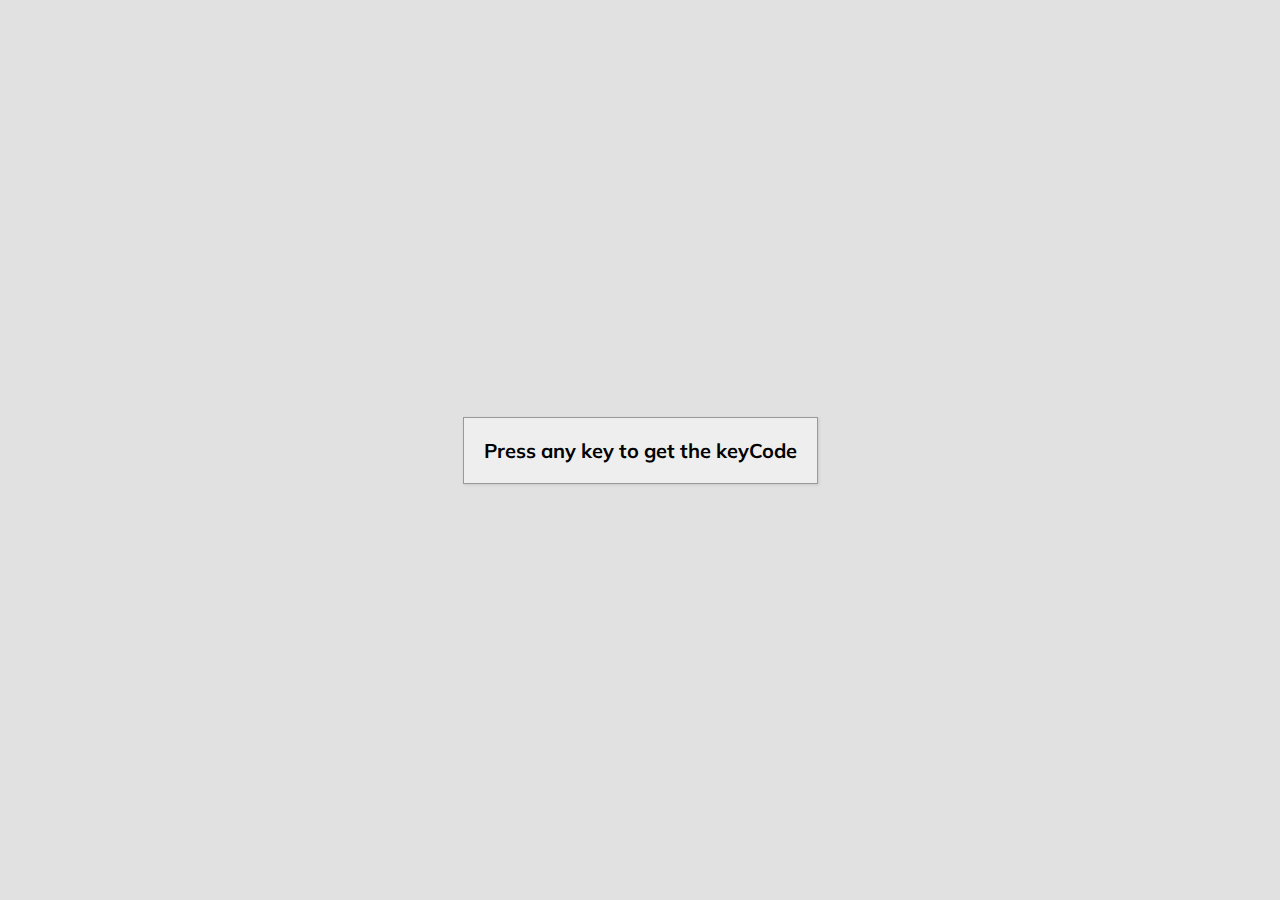
<file: Event KeyCodes/index.html>
<!DOCTYPE html>
<html lang="en">
<head>
    <meta charset="UTF-8">
    <meta http-equiv="X-UA-Compatible" content="IE=edge">
    <meta name="viewport" content="width=device-width, initial-scale=1.0">
    <link rel="stylesheet" href="https://cdnjs.cloudflare.com/ajax/libs/font-awesome/6.1.1/css/all.min.css" integrity="sha512-KfkfwYDsLkIlwQp6LFnl8zNdLGxu9YAA1QvwINks4PhcElQSvqcyVLLD9aMhXd13uQjoXtEKNosOWaZqXgel0g==" crossorigin="anonymous" referrerpolicy="no-referrer" />
    <link rel="stylesheet" href="style.css">
    <title>Event KeyCodes</title>
</head>
<body>

    <div id="insert">
        <div class="key">
            Press any key to get the keyCode
        </div>
    </div>

    <script src="script.js"></script>
</body>
</html>
</file>
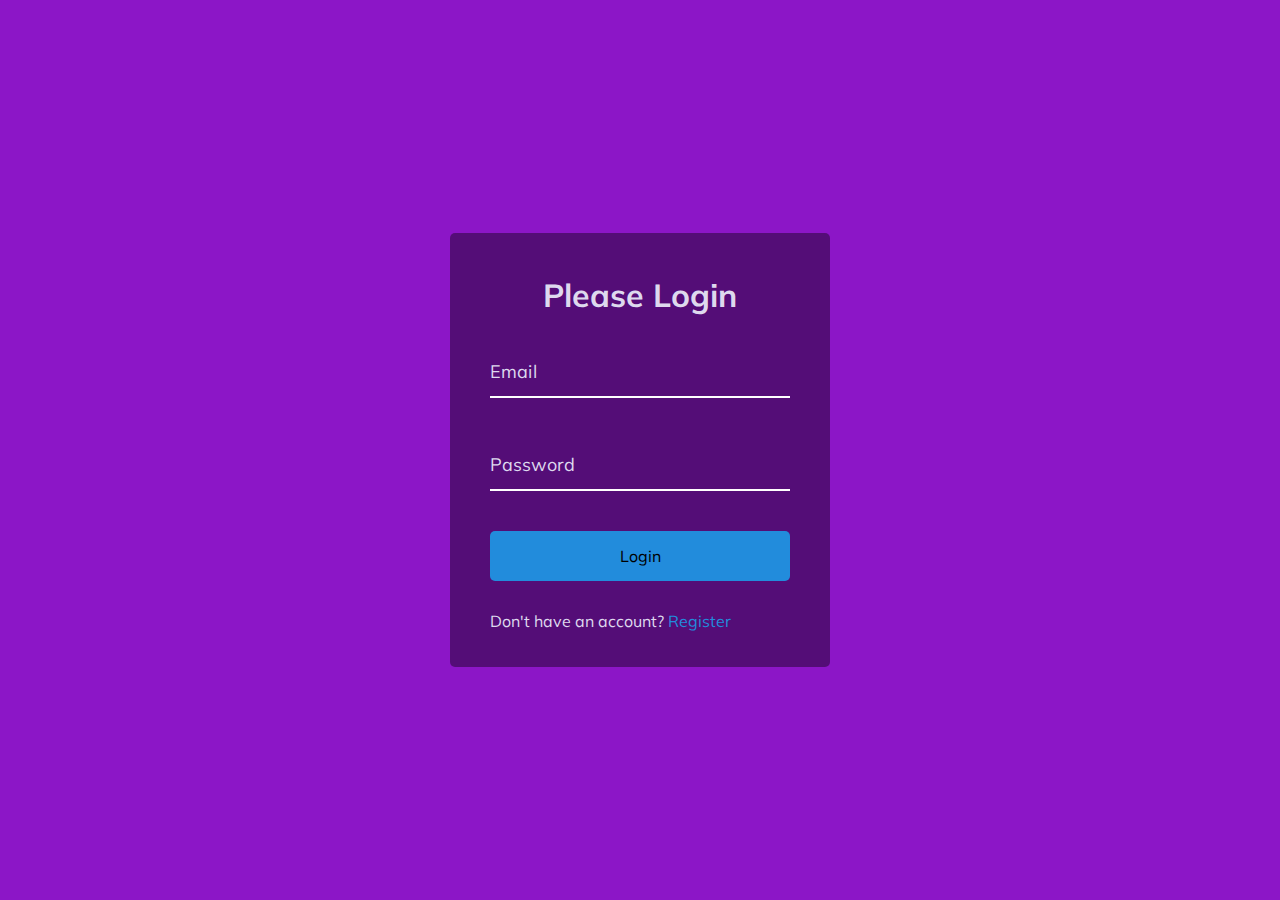
<file: Form Input Wave/index.html>
<!DOCTYPE html>
<html lang="en">
<head>
    <meta charset="UTF-8">
    <meta http-equiv="X-UA-Compatible" content="IE=edge">
    <meta name="viewport" content="width=device-width, initial-scale=1.0">
    <link rel="stylesheet" href="https://cdnjs.cloudflare.com/ajax/libs/font-awesome/6.1.1/css/all.min.css" integrity="sha512-KfkfwYDsLkIlwQp6LFnl8zNdLGxu9YAA1QvwINks4PhcElQSvqcyVLLD9aMhXd13uQjoXtEKNosOWaZqXgel0g==" crossorigin="anonymous" referrerpolicy="no-referrer" />
    <link rel="stylesheet" href="style.css">
    <title>Form Input Wave</title>
</head>
<body>
    <div class="container">
        <h1>Please Login</h1>
        <form>
            <div class="form-control">
                <input type="text" required>
                <label>Email</label>
            </div>

            <div class="form-control">
                <input type="password" required>
                <label>Password</label>
            </div>
            
            <button class="btn">Login</button>
    
            <p class="text">Don't have an account? <a href="#">Register</a></p>
        </form>

    </div>
    <script src="script.js"></script>
</body>
</html>
</file>
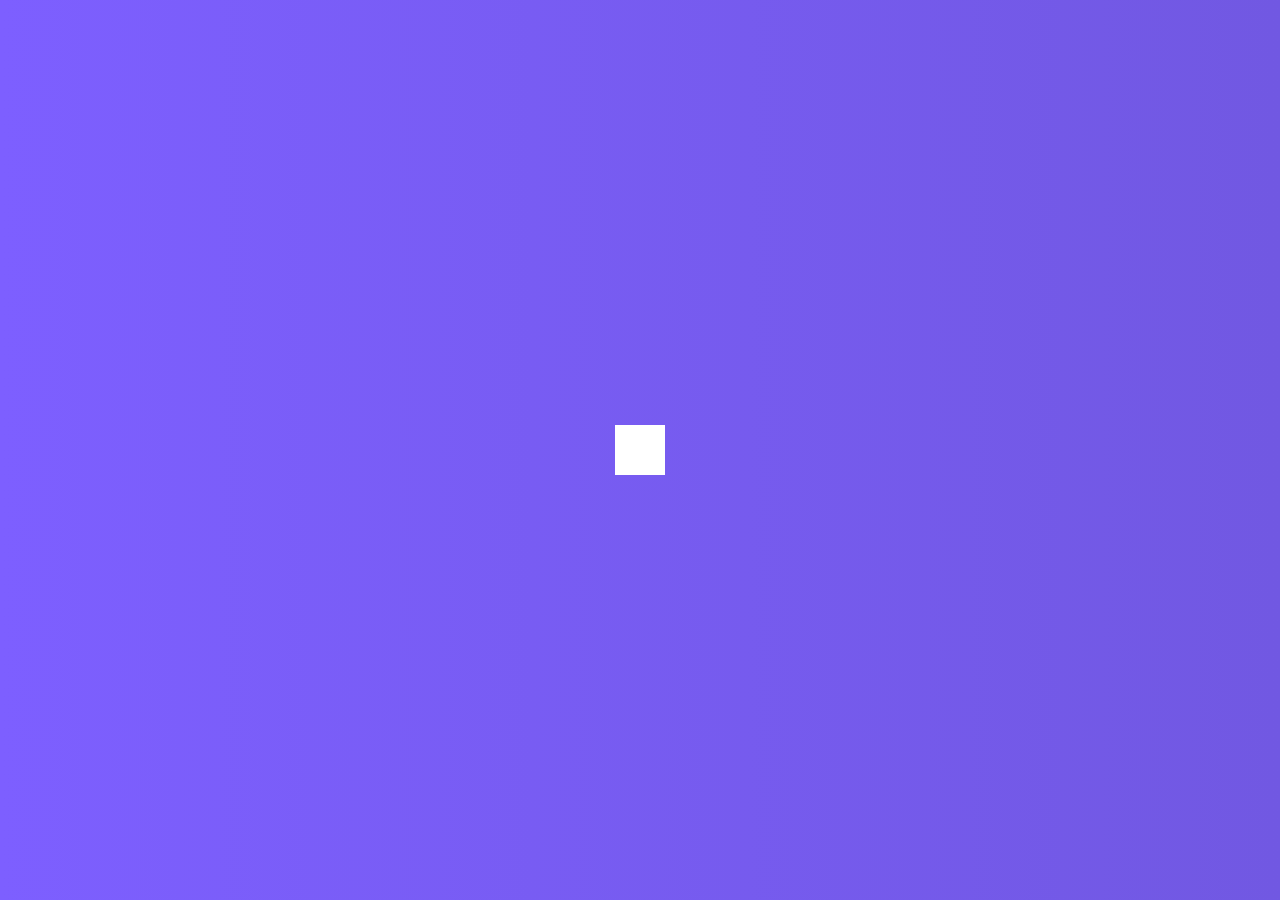
<file: Hidden Search Widget/index.html>
<!DOCTYPE html>
<html lang="en">
<head>
    <meta charset="UTF-8">
    <meta http-equiv="X-UA-Compatible" content="IE=edge">
    <meta name="viewport" content="width=device-width, initial-scale=1.0">
    <link rel="stylesheet" href="https://cdnjs.cloudflare.com/ajax/libs/font-awesome/6.1.1/css/all.min.css" integrity="sha512-KfkfwYDsLkIlwQp6LFnl8zNdLGxu9YAA1QvwINks4PhcElQSvqcyVLLD9aMhXd13uQjoXtEKNosOWaZqXgel0g==" crossorigin="anonymous" referrerpolicy="no-referrer" />
    <link rel="stylesheet" href="style.css">
    <title>Hidden Search</title>
</head>
<body>
    <div class="search">
        <input type="text" class="input" placeholder="Search...">
        <button class="btn">
            <i class="fas fa-search"></i>
        </button>
    </div>
    <script src="script.js"></script>
</body>
</html>
</file>
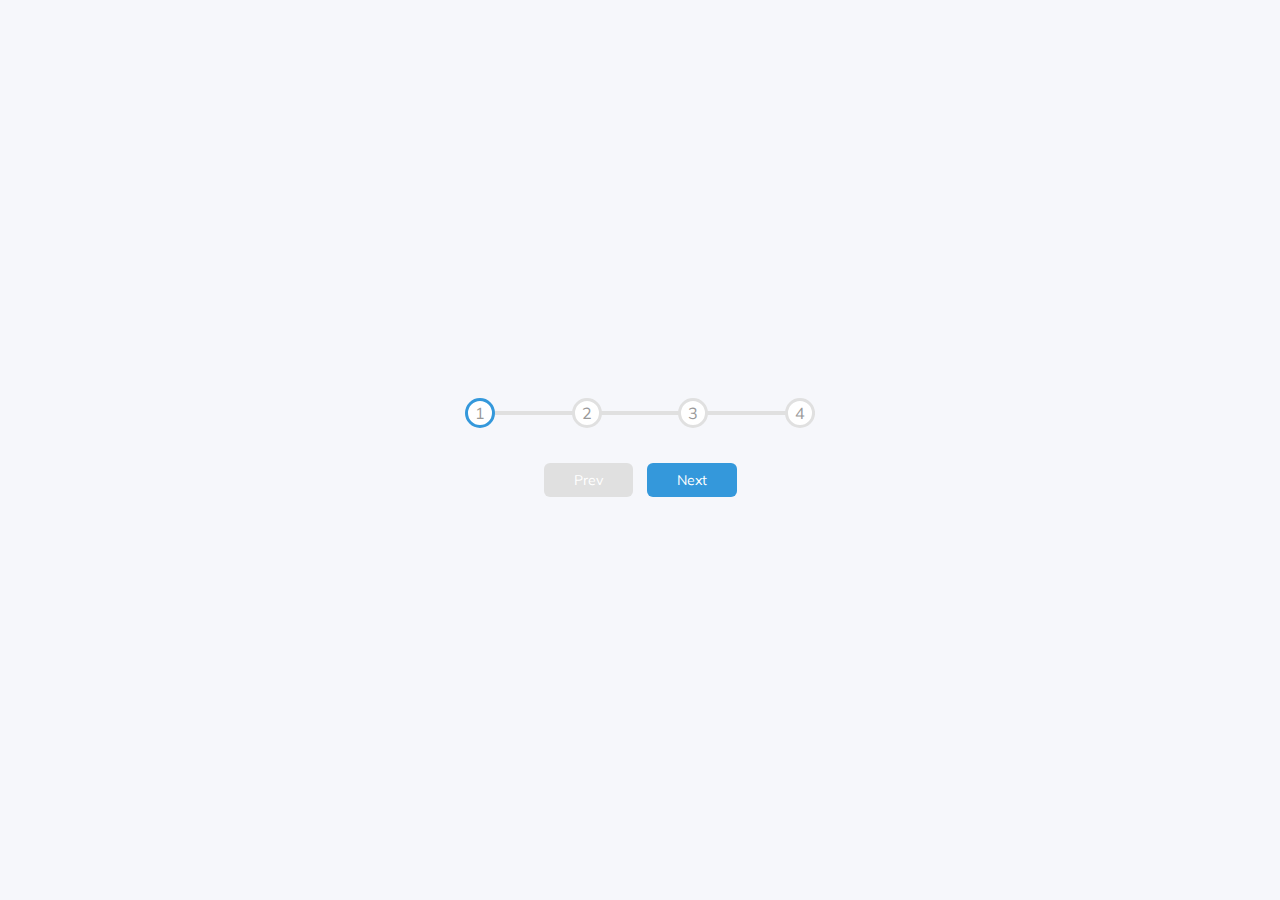
<file: Progress Steps/index.html>
<!DOCTYPE html>
<html lang="en">
<head>
    <meta charset="UTF-8">
    <meta http-equiv="X-UA-Compatible" content="IE=edge">
    <meta name="viewport" content="width=device-width, initial-scale=1.0">
    <link rel="stylesheet" href="https://cdnjs.cloudflare.com/ajax/libs/font-awesome/6.1.1/css/all.min.css" integrity="sha512-KfkfwYDsLkIlwQp6LFnl8zNdLGxu9YAA1QvwINks4PhcElQSvqcyVLLD9aMhXd13uQjoXtEKNosOWaZqXgel0g==" crossorigin="anonymous" referrerpolicy="no-referrer" />
    <link rel="stylesheet" href="style.css">
    <title>Progress Steps</title>
</head>
<body>
    <div class="container">
        <div class="progress-container">
            <div class="progress" id="progress"></div>
                <div class="circle active">1</div>
                <div class="circle">2</div>
                <div class="circle">3</div>
                <div class="circle">4</div>
        </div>
        <button class="btn" id="prev" disabled>Prev</button>
        <button class="btn" id="next" >Next</button>
    </div>
    <script src="script.js"></script>
</body>
</html>
</file>
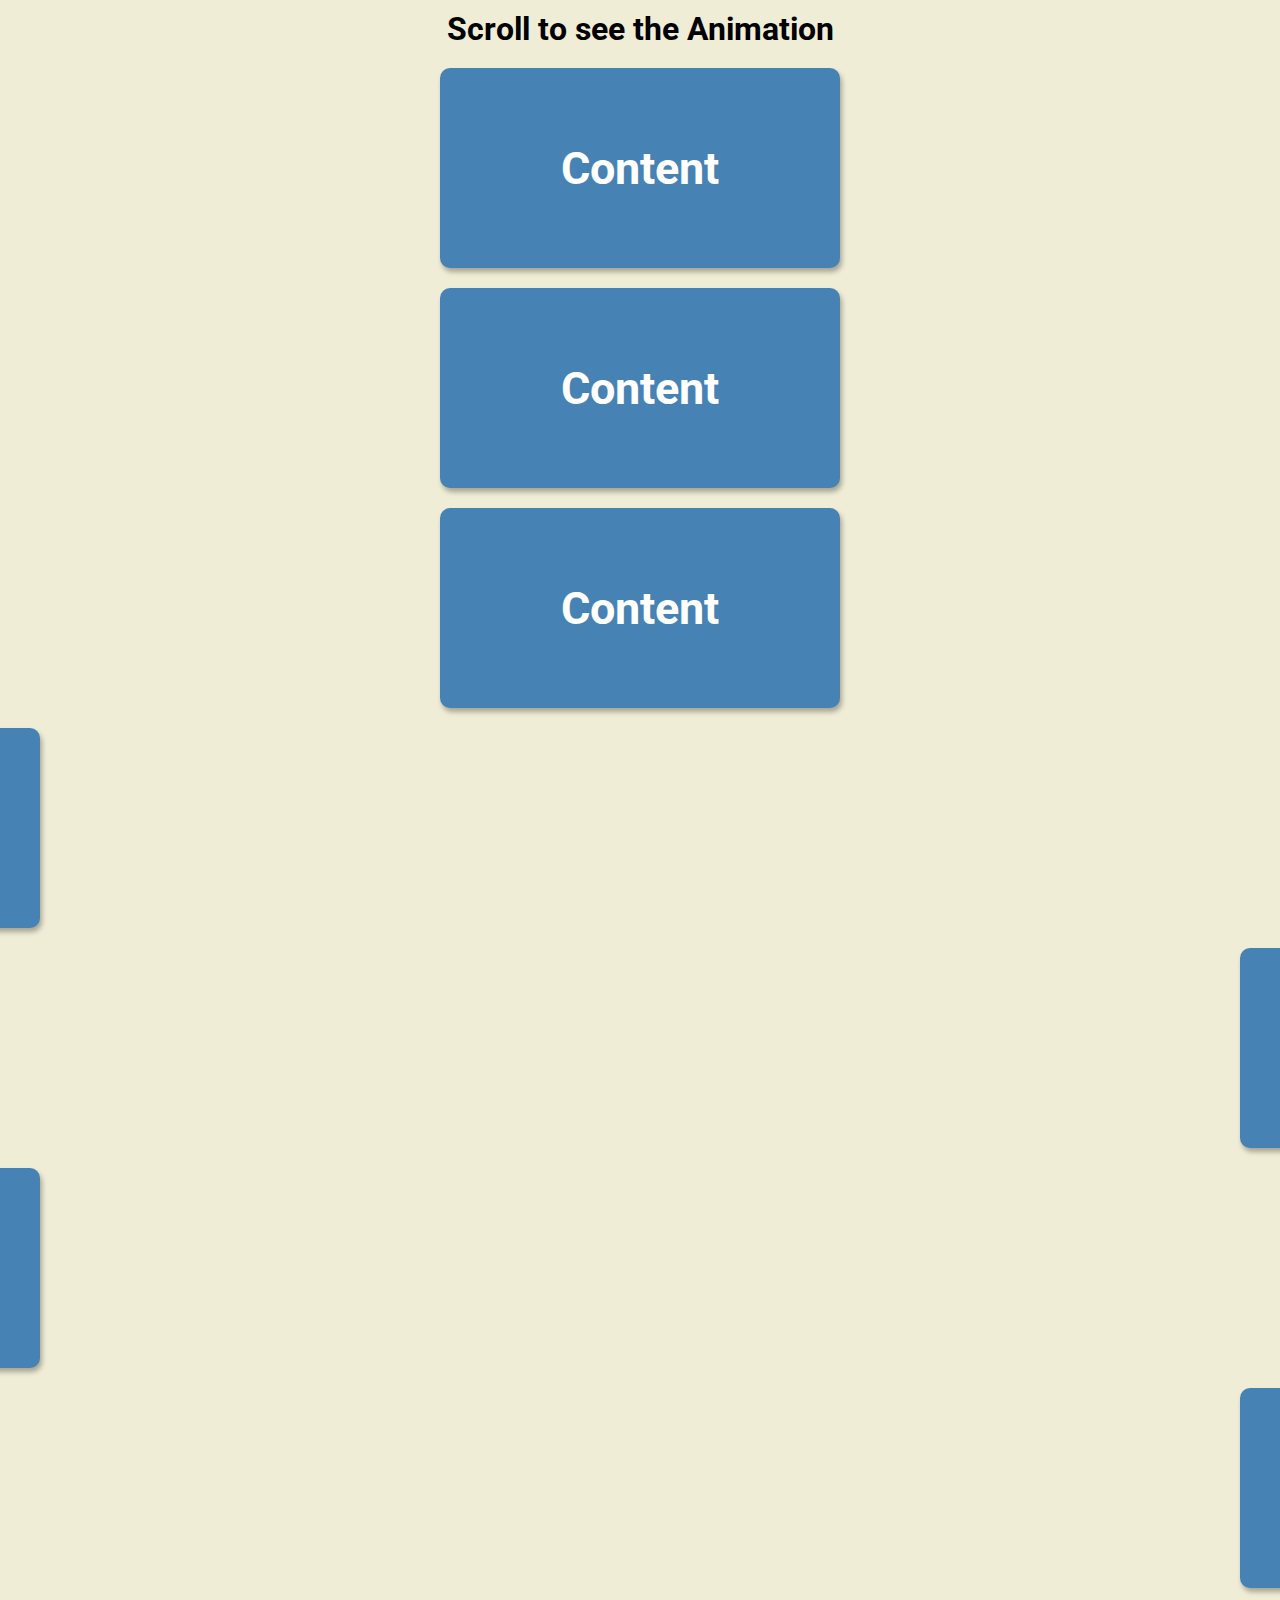
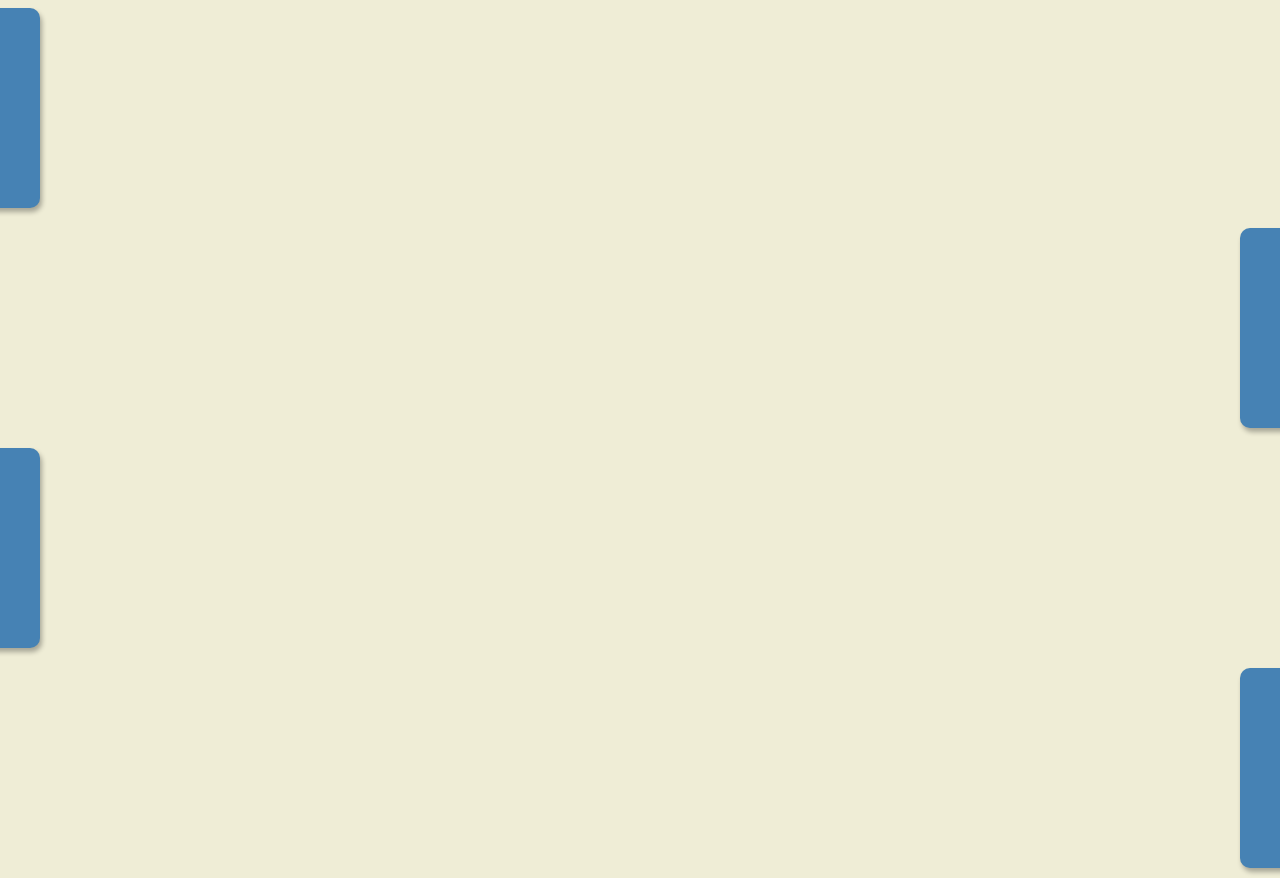
<file: Scroll Animation/index.html>
<!DOCTYPE html>
<html lang="en">
<head>
    <meta charset="UTF-8">
    <meta http-equiv="X-UA-Compatible" content="IE=edge">
    <meta name="viewport" content="width=device-width, initial-scale=1.0">
    <link rel="stylesheet" href="https://cdnjs.cloudflare.com/ajax/libs/font-awesome/6.1.1/css/all.min.css" integrity="sha512-KfkfwYDsLkIlwQp6LFnl8zNdLGxu9YAA1QvwINks4PhcElQSvqcyVLLD9aMhXd13uQjoXtEKNosOWaZqXgel0g==" crossorigin="anonymous" referrerpolicy="no-referrer" />
    <link rel="stylesheet" href="style.css">
    <title>Scroll Animation</title>
</head>
<body>
    <h1>Scroll to see the Animation</h1>
    <div class="box"><h2>Content</h2></div>
    <div class="box"><h2>Content</h2></div>
    <div class="box"><h2>Content</h2></div>
    <div class="box"><h2>Content</h2></div>
    <div class="box"><h2>Content</h2></div>
    <div class="box"><h2>Content</h2></div>
    <div class="box"><h2>Content</h2></div>
    <div class="box"><h2>Content</h2></div>
    <div class="box"><h2>Content</h2></div>
    <div class="box"><h2>Content</h2></div>
    <div class="box"><h2>Content</h2></div>
    <script src="script.js"></script>
</body>
</html>
</file>
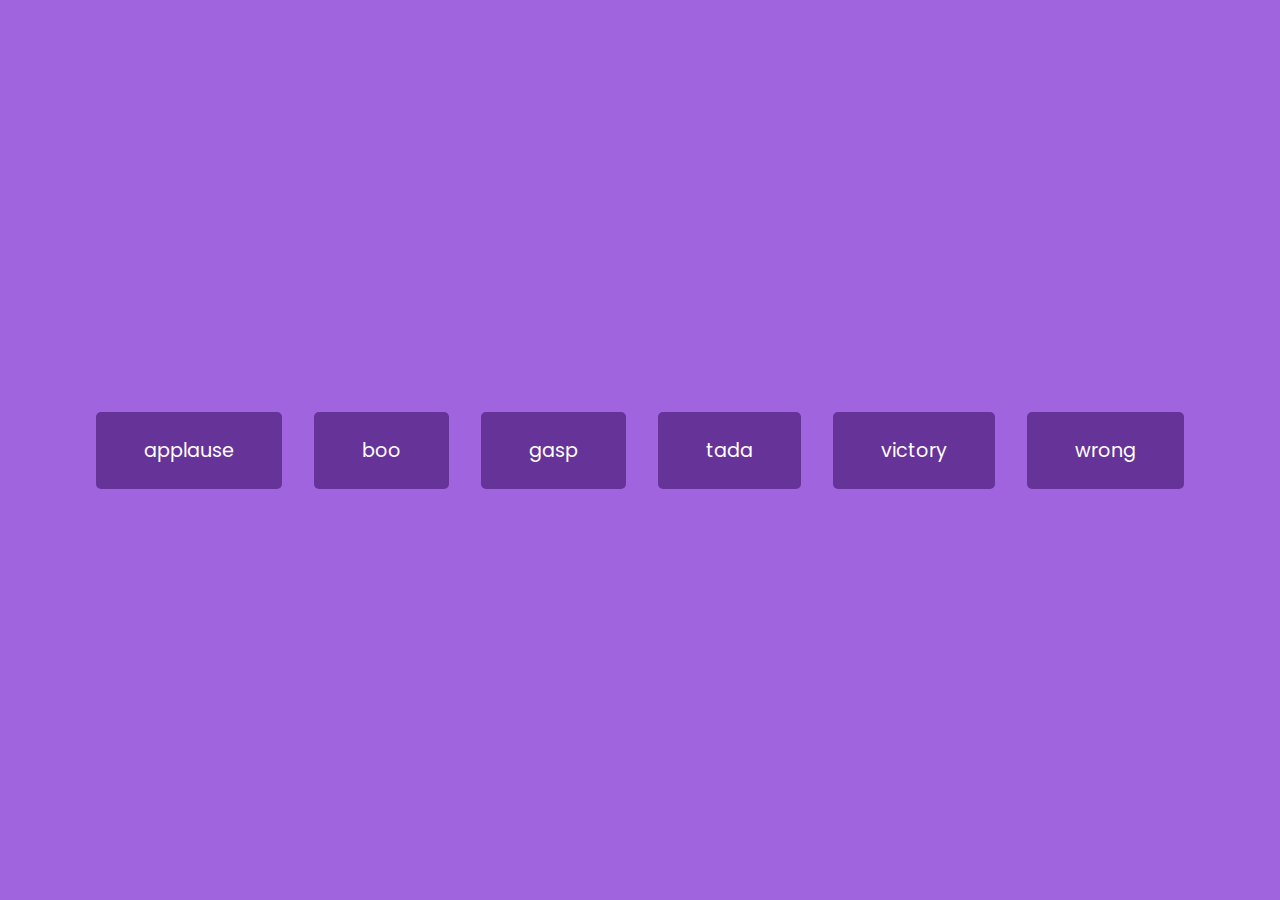
<file: Sound Board/index.html>
<!DOCTYPE html>
<html lang="en">
  <head>
    <meta charset="UTF-8" />
    <meta name="viewport" content="width=device-width, initial-scale=1.0" />
    <link rel="stylesheet" href="style.css" />
    <title>Sound Board</title>
  </head>
  <body>
    <audio id="applause" src="sounds/applause.mp3"></audio>
    <audio id="boo" src="sounds/boo.mp3"></audio>
    <audio id="gasp" src="sounds/gasp.mp3"></audio>
    <audio id="tada" src="sounds/tada.mp3"></audio>
    <audio id="victory" src="sounds/victory.mp3"></audio>
    <audio id="wrong" src="sounds/wrong.mp3"></audio>

    <div id="buttons"></div>

    <script src="script.js"></script>
  </body>
</html>
</file>
<file: Event KeyCodes/style.css>
@import url('https://fonts.googleapis.com/css2?family=Muli&display=swap');

*{
    box-sizing: border-box;
}


body{
    background-color: #e1e1e1;
    font-family: 'Muli', 'sans-serif';
    display: flex;
    align-items: center;
    justify-content: center;
    text-align: center;
    height: 100vh;
    overflow: hidden;
    margin: 0;
}

.key {
    border: 1px solid #999;
    background-color: #eee;
    box-shadow: 1px 1px 3px rgba(0,0,0,0.1);
    display: inline-flex;
    align-items: center;
    font-size: 20px;
    font-weight: bold;
    padding: 20px;
    flex-direction: column;
    margin: 10px;
    min-width: 150px;
    position: relative;
}

.key small {
    position: absolute;
    top: -24px;
    left: 0;
    text-align: center;
    width: 100%;
    color: #555;
    font-size: 14px;
    
}
</file>
<file: Form Input Wave/style.css>
@import url('https://fonts.googleapis.com/css2?family=Muli&display=swap');

*{
    box-sizing: border-box;
}


body{
    background-color: #8c16c7;
    color: #ded9ee;
    font-family: 'Muli', 'sans-serif';
    display: flex;
    flex-direction: column;
    align-items: center;
    justify-content: center;
    height: 100vh;
    overflow: hidden;
    margin: 0;
}

.container {
    background-color: rgba(0, 0, 0, 0.4);
    padding: 20px 40px;
    border-radius: 5px;
}

.container h1 {
    text-align: center;
    margin-bottom: 30px;
}

.container a {
    text-decoration: none;
    color: #228cdc;
}

.btn {
    cursor: pointer;
    display: inline-block;
    width: 100%;
    background: #228cdc;
    padding: 15px;
    font-family: inherit;
    font-size: 16px;
    border: 0;
    border-radius: 5px;
}

.btn:focus {
    outline: 0;
}

.btn:active {
    transform: scale(.95);
}

.text {
    margin-top: 30px;
}

.form-control {
    position: relative;
    margin: 20px 0 40px;
    width: 300px;
}

.form-control input {
    background-color: transparent;
    border: 0;
    border-bottom: 2px #fff solid;
    display: block;
    width: 100%;
    padding: 15px 0;
    font-size: 18px;
    color: #fff;
}

.form-control input:focus, 
.form-control input:valid {
    outline: 0;
    border-bottom-color: #228cdc;
}

.form-control label {
    position: absolute;
    top: 15px;
    left: 0;
}

.form-control label span {
    display: inline-block;
    font-size: 18px;
    min-width: 5px;
    transition: 0.3s cubic-bezier(0.68, -0.55, 0.265, 1.55);
    
}

.form-control input:focus + label span,
.form-control input:valid + label span {
    color: #228cdc;
    transform: translateY(-30px);
}
</file>
<file: Hidden Search Widget/style.css>
@import url('https://fonts.googleapis.com/css2?family=Roboto:wght@400;700&display=swap');

*{
    box-sizing: border-box;
}


body{
    background-image: linear-gradient(90deg, #7d5fff, #7158e2);
    font-family: 'Roboto', 'sans-serif';
    display: flex;
    align-items: center;
    justify-content: center;
    height: 100vh;
    overflow: hidden;
    margin: 0;
}

.search {
    position: relative; 
    height: 50px;

}

.search .input {
    background-color: #fff;
    border: 0;
    font-size: 18px;
    padding: 15px;
    height: 50px;
    width: 50px;
    transition: width 0.3s ease;

}

.btn {
    background-color: #fff;
    border: 0;
    cursor: pointer;
    font-size: 24px;
    position: absolute;
    top: 0;
    left: 0;
    height: 50px;
    width: 50px;
    transition: transform 0.3s ease;
}

.btn:focus, 
.input:focus {
    outline: none;
}

.search.active .input {
    width: 200px;
}

.search.active .btn {
    transform: translateX(198px);
}
</file>
<file: Progress Steps/style.css>
@import url('https://fonts.googleapis.com/css?family=Muli&display=swap');

:root {
    --line-border-fill: #3498db;
    --line-border-empty: #e0e0e0;

}

*{
    box-sizing: border-box;
}


body{
    background-color: #f6f7fb;
    font-family: 'Muli', 'sans-serif';
    display: flex;
    align-items: center;
    justify-content: center;
    height: 100vh;
    overflow: hidden;
    margin: 0;
}

.container {
    text-align: center;
}

.progress-container {
    display: flex;
    justify-content: space-between;
    position: relative;
    margin-bottom: 30px;
    max-width: 100%;
    width: 350px;    
}

.progress {
    background-color: var(--line-border-fill);
    position: absolute;
    top: 50%;
    left: 0;
    transform: translateY(-50%);
    height: 4px;
    width: 0%;
    z-index: -1;
    transition: .4s ease;
}

.progress-container::before {
    content: '';
    background-color: var(--line-border-empty);
    position: absolute;
    top: 50%;
    left: 0;
    transform: translateY(-50%);
    height: 4px;
    width: 100%;
    z-index: -1;
}

.circle {
    background-color: #fff;
    color: #999;
    border-radius: 50%;
    height: 30px;
    width: 30px;
    display: flex;
    align-items: center;
    justify-content: center;
    border: 3px solid var(--line-border-empty);
    transition: .4s ease;
}

.circle.active {
    border-color: var(--line-border-fill);
}

.btn {
    background-color: var(--line-border-fill);
    color: #fff;
    border: 0;
    border-radius: 6px;
    cursor: pointer;
    font-family: inherit;
    padding: 8px 30px;
    margin: 5px;
    font-size: 14px;
}

.btn:active {
    transform: scale(.98);
}

.btn:focus {
    outline: 0;
}

.btn:disabled {
    background-color: var(--line-border-empty);
    cursor: not-allowed;
}
</file>
<file: Scroll Animation/style.css>
@import url('https://fonts.googleapis.com/css2?family=Roboto:wght@400;700&display=swap');

*{
    box-sizing: border-box;
}


body{
    background-color: #efedd6;
    font-family: 'Roboto', 'sans-serif';
    display: flex;
    flex-direction: column;
    align-items: center;
    justify-content: center;
    margin: 0;
}

h1 {
    margin: 10px;
}

.box {
    background-color: steelblue;
    color: #fff;
    display: flex;
    align-items: center;
    justify-content: center;
    width: 400px;
    height: 200px;
    margin: 10px;
    border-radius: 10px;
    box-shadow: 2px 4px 5px rgba(0,0,0,0.3);
    transform: translateX(200%);
    transition: transform 0.4s ease;
}

.box:nth-of-type(even) {
    transform: translateX(-200%);
}

.box.show {
    transform: translateX(0);
}

.box h2 {
    font-size: 45px;
}
</file>
<file: Sound Board/style.css>
@import url('https://fonts.googleapis.com/css2?family=Poppins:wght@200;400&display=swap');

* {
  box-sizing: border-box;
}

body {
  background-color: rgb(161, 100, 223);
  font-family: 'Poppins', sans-serif;
  display: flex;
  flex-wrap: wrap;
  align-items: center;
  justify-content: center;
  text-align: center;
  height: 100vh;
  overflow: hidden;
  margin: 0;
}

.btn {
  background-color: rebeccapurple;
  border-radius: 5px;
  border: none;
  color: #fff;
  margin: 1rem;
  padding: 1.5rem 3rem;
  font-size: 1.2rem;
  font-family: inherit;
  cursor: pointer;
}

.btn:hover {
  opacity: 0.9;
}

.btn:focus {
  outline: none;
}
</file>
